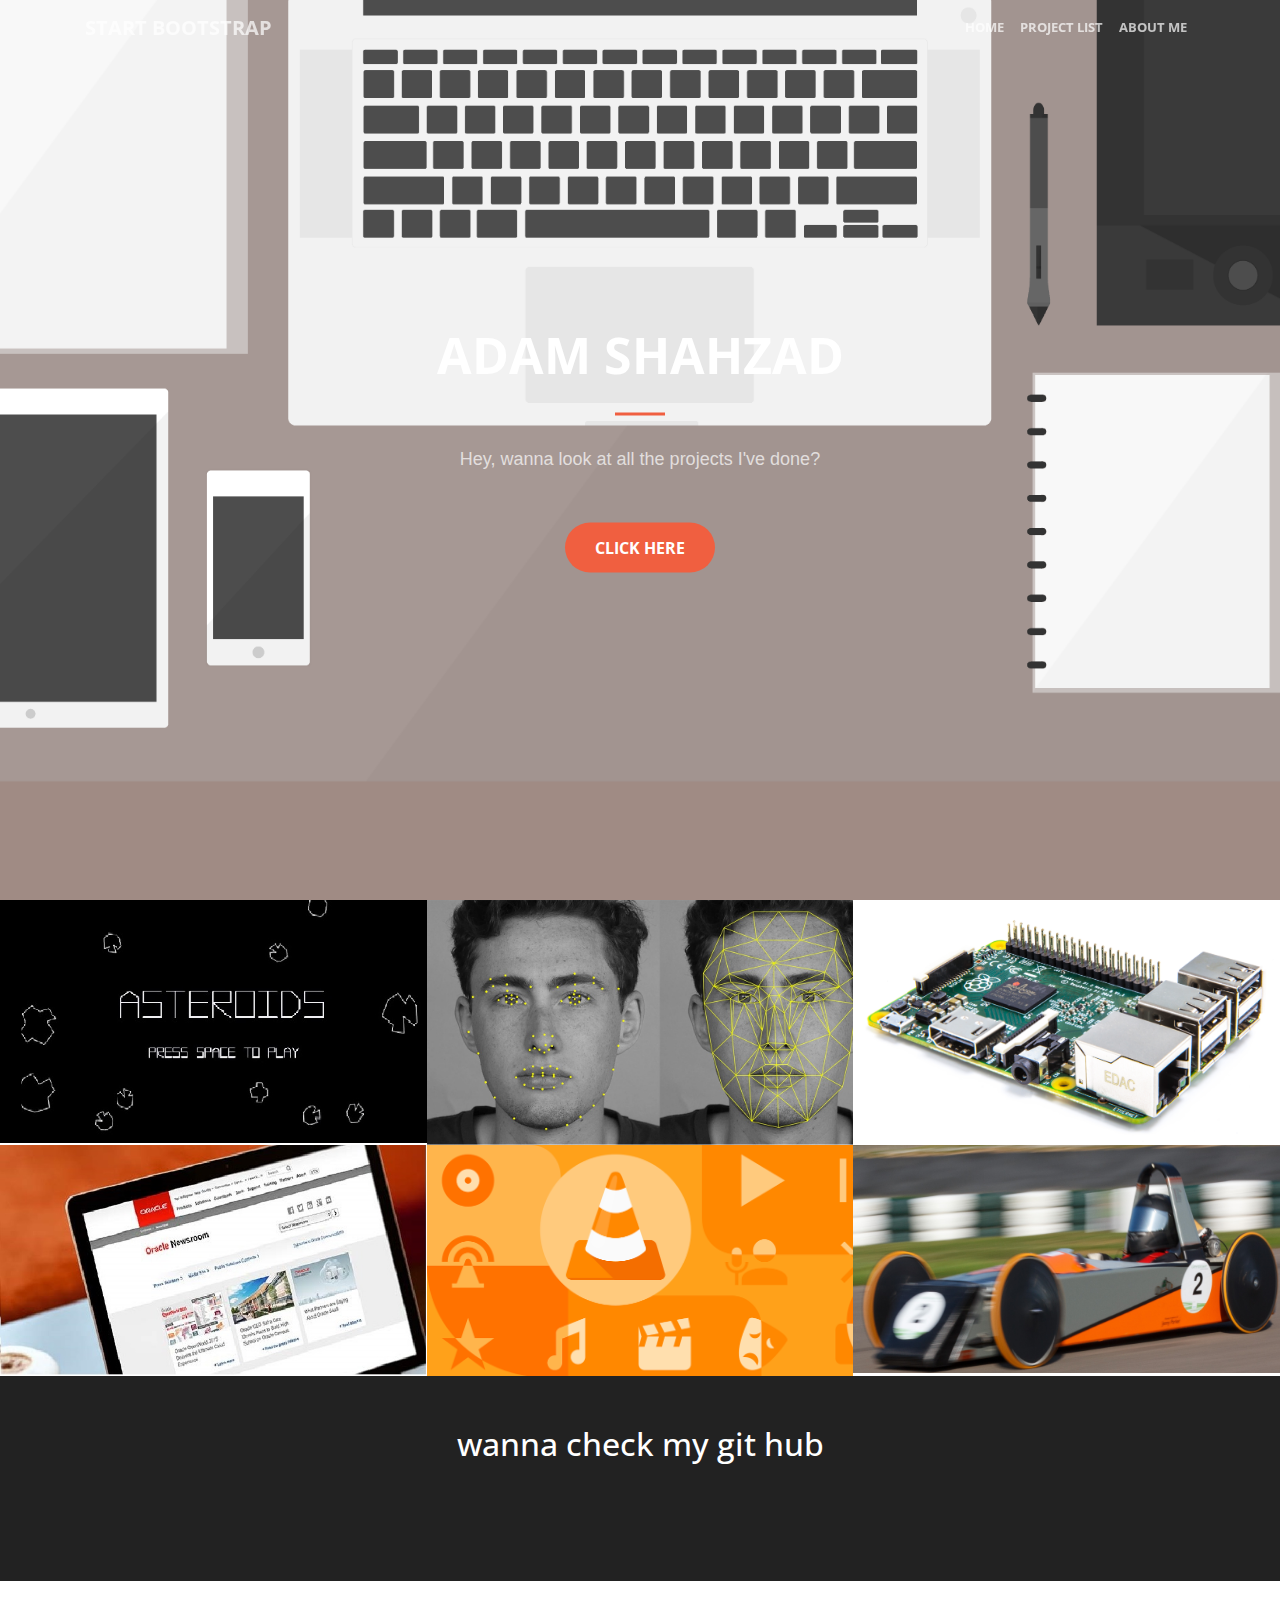
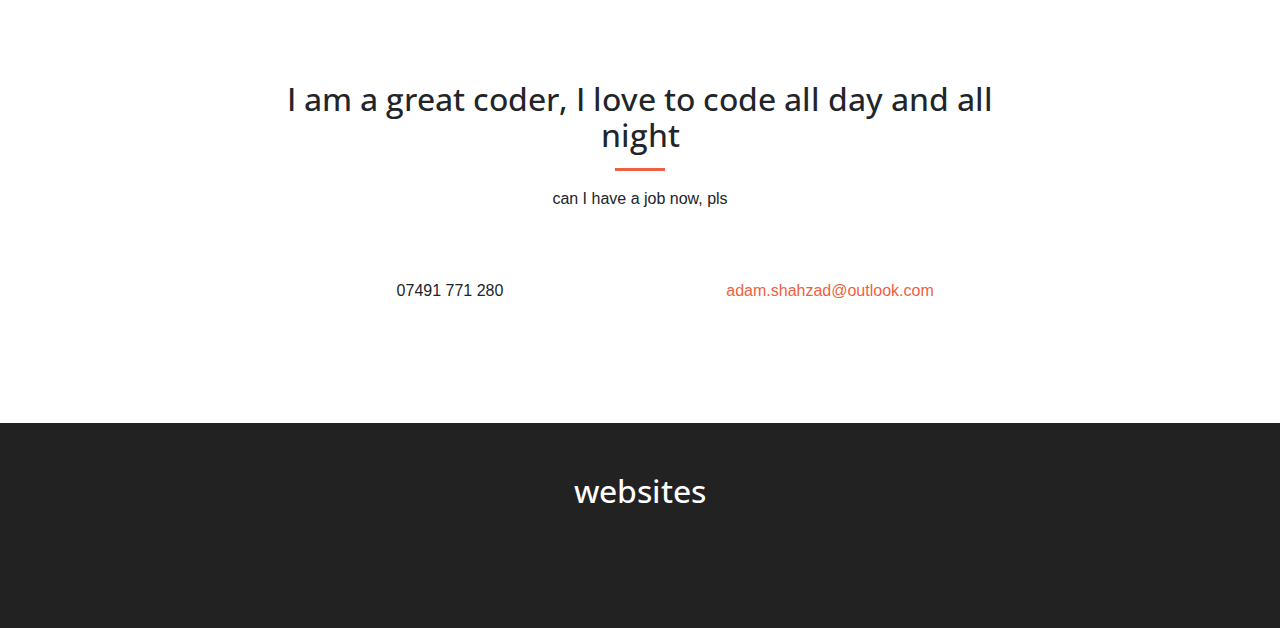
<file: index.html>
<!DOCTYPE html>
<html lang="en">

  <head>

    <meta charset="utf-8">
    <meta name="viewport" content="width=device-width, initial-scale=1, shrink-to-fit=no">
    <meta name="description" content="">
    <meta name="author" content="">

    <title>Creative - Start Bootstrap Theme</title>

    <!-- Bootstrap core CSS -->
    <link href="vendor/bootstrap/css/bootstrap.min.css" rel="stylesheet">

    <!-- Custom fonts for this template -->
    <link href="vendor/font-awesome/css/font-awesome.min.css" rel="stylesheet" type="text/css">
    <link href='https://fonts.googleapis.com/css?family=Open+Sans:300italic,400italic,600italic,700italic,800italic,400,300,600,700,800' rel='stylesheet' type='text/css'>
    <link href='https://fonts.googleapis.com/css?family=Merriweather:400,300,300italic,400italic,700,700italic,900,900italic' rel='stylesheet' type='text/css'>

    <!-- Plugin CSS -->
    <link href="vendor/magnific-popup/magnific-popup.css" rel="stylesheet">

    <!-- Custom styles for this template -->
    <link href="css/creative.min.css" rel="stylesheet">

  </head>

  <body id="page-top">

    <!-- Navigation -->
    <nav class="navbar navbar-expand-lg navbar-light fixed-top" id="mainNav">
      <div class="container">
        <a class="navbar-brand js-scroll-trigger" href="#page-top">Start Bootstrap</a>
        <button class="navbar-toggler navbar-toggler-right" type="button" data-toggle="collapse" data-target="#navbarResponsive" aria-controls="navbarResponsive" aria-expanded="false" aria-label="Toggle navigation">
          <span class="navbar-toggler-icon"></span>
        </button>
        <div class="collapse navbar-collapse" id="navbarResponsive">
          <ul class="navbar-nav ml-auto">
            <li class="nav-item">
              <a class="nav-link js-scroll-trigger" href="#about">Home</a>
            </li>
            <li class="nav-item">
              <a class="nav-link js-scroll-trigger" href="#portfolio">Project List</a>
            </li>
            <li class="nav-item">
              <a class="nav-link js-scroll-trigger" href="#contact">about me</a>
            </li>
          
          </ul>
        </div>
      </div>
    </nav>

    <header class="masthead">
      <div class="header-content">
        <div class="header-content-inner">
          <h1 id="homeHeading">Adam Shahzad</h1>
          <hr>
          <p>Hey, wanna look at all the projects I've done?</p>
          <a class="btn btn-primary btn-xl js-scroll-trigger" href="#portfolio">Click Here</a>
        </div>
      </div>
    </header>



    <section class="p-0" id="portfolio">
      <div class="container-fluid">
        <div class="row no-gutter popup-gallery">
          <div class="col-lg-4 col-sm-6">
            <a class="portfolio-box" href="img/portfolio/fullsize/1.jpg">
              <img class="img-fluid" src="img/portfolio/thumbnails/1.jpg" alt="">
              <div class="portfolio-box-caption">
                <div class="portfolio-box-caption-content">
                  <div class="project-category text-faded">
                    Simple astroids game
                  </div>
                  <div class="project-name">
                    Developed using the unity engine
                  </div>
                </div>
              </div>
            </a>
          </div>
          <div class="col-lg-4 col-sm-6">
            <a class="portfolio-box" href="img/portfolio/fullsize/2.jpg">
              <img class="img-fluid" src="img/portfolio/thumbnails/2.jpg" alt="">
              <div class="portfolio-box-caption">
                <div class="portfolio-box-caption-content">
                  <div class="project-category text-faded">
                    Facial recognition using neural networks
                  </div>
                  <div class="project-name">
                    lol I hate matlab
                  </div>
                </div>
              </div>
            </a>
          </div>
          <div class="col-lg-4 col-sm-6">
            <a class="portfolio-box" href="img/portfolio/fullsize/3.jpg">
              <img class="img-fluid" src="img/portfolio/thumbnails/3.jpg" alt="">
              <div class="portfolio-box-caption">
                <div class="portfolio-box-caption-content">
                  <div class="project-category text-faded">
                    Store Automation
                  </div>
                  <div class="project-name">
                    Created a network of raspberry pi devices to control home apliences 
                  </div>
                </div>
              </div>
            </a>
          </div>
          <div class="col-lg-4 col-sm-6">
            <a class="portfolio-box" href="img/portfolio/fullsize/4.jpg">
              <img class="img-fluid" src="img/portfolio/thumbnails/4.jpg" alt="">
              <div class="portfolio-box-caption">
                <div class="portfolio-box-caption-content">
                  <div class="project-category text-faded">
                    Student regestrations system
                  </div>
                  <div class="project-name">
                    Look, I'm going to level with you. I have no real idea what was happening during that project, but I know it worked
                  </div>
                </div>
              </div>
            </a>
          </div>
          <div class="col-lg-4 col-sm-6">
            <a class="portfolio-box" href="img/portfolio/fullsize/5.jpg">
              <img class="img-fluid" src="img/portfolio/thumbnails/5.jpg" alt="">
              <div class="portfolio-box-caption">
                <div class="portfolio-box-caption-content">
                  <div class="project-category text-faded">
                    Media Player
                  </div>
                  <div class="project-name">
                    Used frameworks to get a create a simple VLC player, it could only play 1 movie though... it was mad max
                  </div>
                </div>
              </div>
            </a>
          </div>
          <div class="col-lg-4 col-sm-6">
            <a class="portfolio-box" href="img/portfolio/fullsize/6.jpg">
              <img class="img-fluid" src="img/portfolio/thumbnails/6.jpg" alt="">
              <div class="portfolio-box-caption">
                <div class="portfolio-box-caption-content">
                  <div class="project-category text-faded">
                    Greenpower Formula 24+
                  </div>
                  <div class="project-name">
                    I made a race car, nothing to do with software development but I don't have many things to be proud of
                  </div>
                </div>
              </div>
            </a>
          </div>
        </div>
      </div>
    </section>

    <div class="call-to-action bg-dark">
      <div class="container text-center">
        <h2>wanna check my git hub</h2>
        <a class="btn btn-default btn-xl sr-button" href="https://github.com/Adam-Shahzad/Java_week_1">Click here!</a>
      </div>
    </div>

    <section id="contact">
      <div class="container">
        <div class="row">
          <div class="col-lg-8 mx-auto text-center">
            <h2 class="section-heading">I am a great coder, I love to code all day and all night</h2>
            <hr class="primary">
            <p> can I have a job now, pls</p>
          </div>
        </div>
        <div class="row">
          <div class="col-lg-4 ml-auto text-center">
            <i class="fa fa-phone fa-3x sr-contact"></i>
            <p>07491 771 280</p>
          </div>
          <div class="col-lg-4 mr-auto text-center">
            <i class="fa fa-envelope-o fa-3x sr-contact"></i>
            <p>
              <a href="mailto:your-email@your-domain.com">adam.shahzad@outlook.com</a>
            </p>
          </div>
        </div>
      </div>
    </section>

    <div class="call-to-action bg-dark">
      <div class="container text-center">
        <h2>websites</h2>
        <a class="btn btn-default btn-xl sr-button" href="index1.html">tasks</a>
        <a class="btn btn-default btn-xl sr-button" href="garage.html">garage</a>
        <a class="btn btn-default btn-xl sr-button" href="hangman.html">hangman (only works on my computer)</a>
      </div>
    </div>

    <!-- Bootstrap core JavaScript -->
    <script src="vendor/jquery/jquery.min.js"></script>
    <script src="vendor/popper/popper.min.js"></script>
    <script src="vendor/bootstrap/js/bootstrap.min.js"></script>

    <!-- Plugin JavaScript -->
    <script src="vendor/jquery-easing/jquery.easing.min.js"></script>
    <script src="vendor/scrollreveal/scrollreveal.min.js"></script>
    <script src="vendor/magnific-popup/jquery.magnific-popup.min.js"></script>

    <!-- Custom scripts for this template -->
    <script src="js/creative.min.js"></script>

  </body>

</html>
</file>
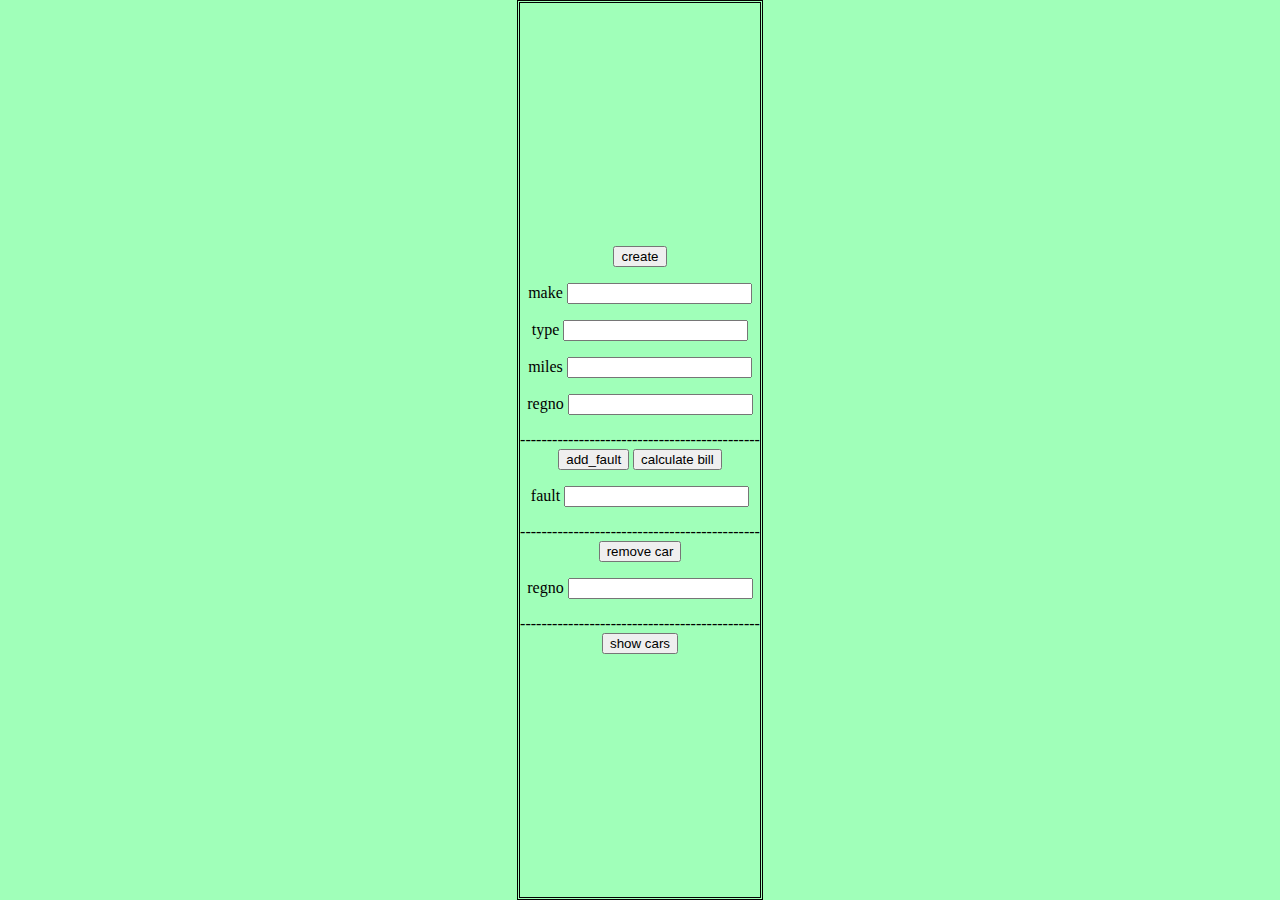
<file: garage.html>
<html>
<head> 
	<link rel="stylesheet" type="text/css" href="style.css">
</head>

<body>
<div id = "add_car">
    <button type="button" onclick= "create()"> create </button>
    <p>make <input type="text" id = "make" ></p>
    <p>type <input type="text" id = "type" ></p>
    <p>miles <input type="text" id = "miles" ></p>
    <p>regno <input type="text" id = "regno" ></p>
</div>
---------------------------------------------
<div id = "add_fault">
    <button type="button" onclick= "add_fault()"> add_fault </button>
    <button type="button" onclick= "calculate_bill()"> calculate bill </button>
    <p>fault <input type="text" id = "fault_selector" ></p>
</div>
</body>

---------------------------------------------
<div id = "remove_car">
    <button type="button" onclick= "remover();"> remove car </button>
    <p>regno <input type="text" id = "selector" ></p>
</div>
</body>
---------------------------------------------
<div id = "show_car">
    <button type="button" onclick= "show_cars();"> show cars </button>
    <p id = "show" > </p>
</div>
</body>

<script> type = "type/javascript"
var cars=[];

function create() {
var car ={car_model : " ", car_miles : 0, car_type : "miles" , car_regno: "", car_ID : 0, fault : []};

car.car_miles = parseInt(document.getElementById("miles").value) ;
car.car_type = document.getElementById("type").value;
car.car_model = document.getElementById("make").value;
car.car_regno = document.getElementById("regno").value;
car.car_ID = cars.length;

cars.push(car);
console.log(cars);

}

function remover() {
    var selected_car = cars.filter((d) => {
			return d.car_regno === (document.getElementById("selector").value);
			});

    cars.splice(selected_car.car_ID, 1);
}

function show_cars() {
    var para = document.createElement("p");
    var node = document.createTextNode("")

    for (i = 0; i <= cars.length; i++) {
    node = document.createTextNode(" model: "+cars[i].car_model +", type: "+cars[i].car_type + ", RegNo: " + cars[i].car_regno);
    para.appendChild(node);
    var element = document.getElementById("show");
    element.appendChild(para);
}
}
function add_fault() {
    var faults = document.getElementById("");

    var selected_car2 = cars.find((d) => {
			return d.car_regno === (document.getElementById("regno").value);
			});

    selected_car2.fault.push(document.getElementById("fault_selector").value);
    console.log(cars);
}

function calculate_bill(){
    var selectedcar3 = cars.find((a)=>{
        return d.car_regno===(document.getElementById("regno").value);
         });

    alert("£" + selectedcar3.fault.length*50); 
}
</script> 

</html>
</file>
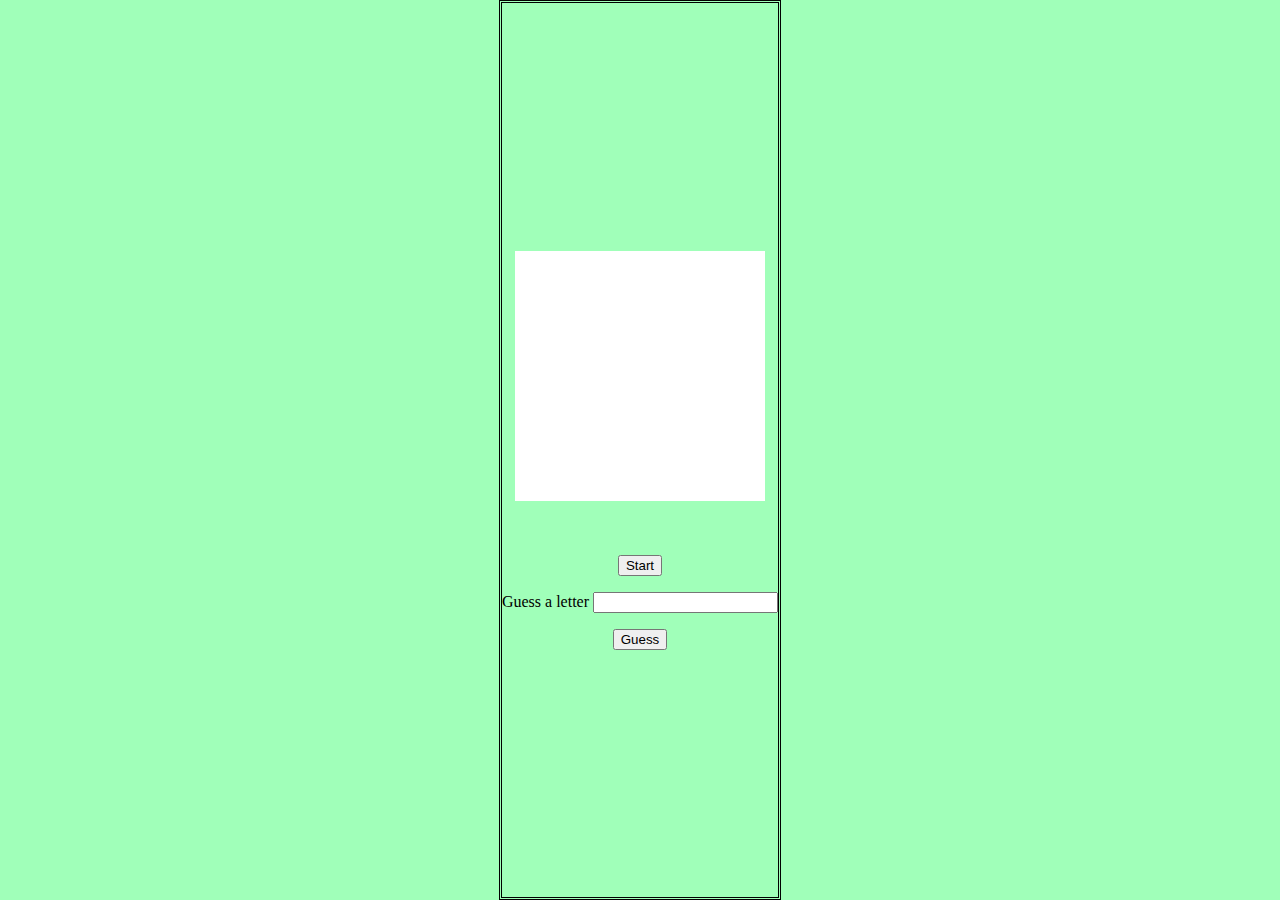
<file: hangman.html>
<html>
<head> 
	<link rel="stylesheet" type="text/css" href="style.css">
</head>

<body>
    <div id = "pic">
        <img id = "img" src="hangmanpic//start.png" alt="Mountain View" style="width:250px;height:250px;">
    </div>
    <br>
    <br>
    <br>
    <div id = div1>
          <button id = "start" type="button" onclick= "callGetWord()"> Start </button>
          <p>Guess a letter <input type="text" id = "user_input" ></p>
          <button id = "guess" type="button" onclick= "guess_click()"> Guess </button>
    </div>
  
</body>

 <script> type = "type/javascript"

var wordToGuess;
var guessing = "";
var para = document.createElement("p");
var Win = false;
var lives = 7;
function getWord(){

    var fso = new ActiveXObject("Scripting.FileSystemObject");
    var fh = fso.OpenTextFile("C:\\Users\\Administrator\\Desktop\\html syuff\\Adam-Shahzad.github.io\\words.txt", 1, false, 0);
    var output = [];

    output = fh.ReadAll();
    var lines = output.split('\n');
   
    return lines[randomNumber(lines)];
}

function callGetWord(){

    wordToGuess =  getWord();
    console.log(wordToGuess);
    guessing = showDashes(wordToGuess);

    // if (typeof callback === "function") {
    //  callback();
}


function randomNumber(lines){
    let rnd = Math.floor(Math.random() * lines.length) + 0;
    return rnd;
}

function showDashes(){
    var dashman = ""
    for (let i = 1; i < wordToGuess.length; i++){
        dashman = dashman + "*";

    }
    var node = document.createTextNode(dashman);
    para.appendChild(node);
    para.id = "para";

    var element = document.getElementById("div1");
    element.appendChild(para);

    return dashman
}

function showGuesses(){
    var newline = document.createElement("br");

    var node = document.createTextNode(guessing);
    para.appendChild(newline)
    para.appendChild(node);

    var element = document.getElementById("div1");
    element.appendChild(para);
}

function guess_click(){

for (let i = 0; i < wordToGuess.length; i++){
    var correct = false;
    if (wordToGuess.charAt(i) == document.getElementById("user_input").value){
        guessing = guessing.replaceAt(i, document.getElementById("user_input").value);
        showGuesses();
        correct = true
    } 
    
}
    if (correct == false){
        lives --;
        document.getElementById('img').src=('hangmanpic//'+(7-lives)+'.png');
        check_ded();
    }

    if (checkWin() == true){
          if(alert('you won')){}
            else    window.location.reload(); 
    }
}

String.prototype.replaceAt=function(index, replacement) {
    return this.substr(0, index) + replacement+ this.substr(index + replacement.length ,this.length);
}

function checkWin(){
    for (let i = 0; i < guessing.length; i++){
        if (guessing.substr(i,1) == "*"){
            return false;
        }
    }
    return true;
}

function check_ded() {
    if (lives == 0){
        if(alert('you ded')){}
            else    window.location.reload(); 
    }
}

</script>
</html>
</file>
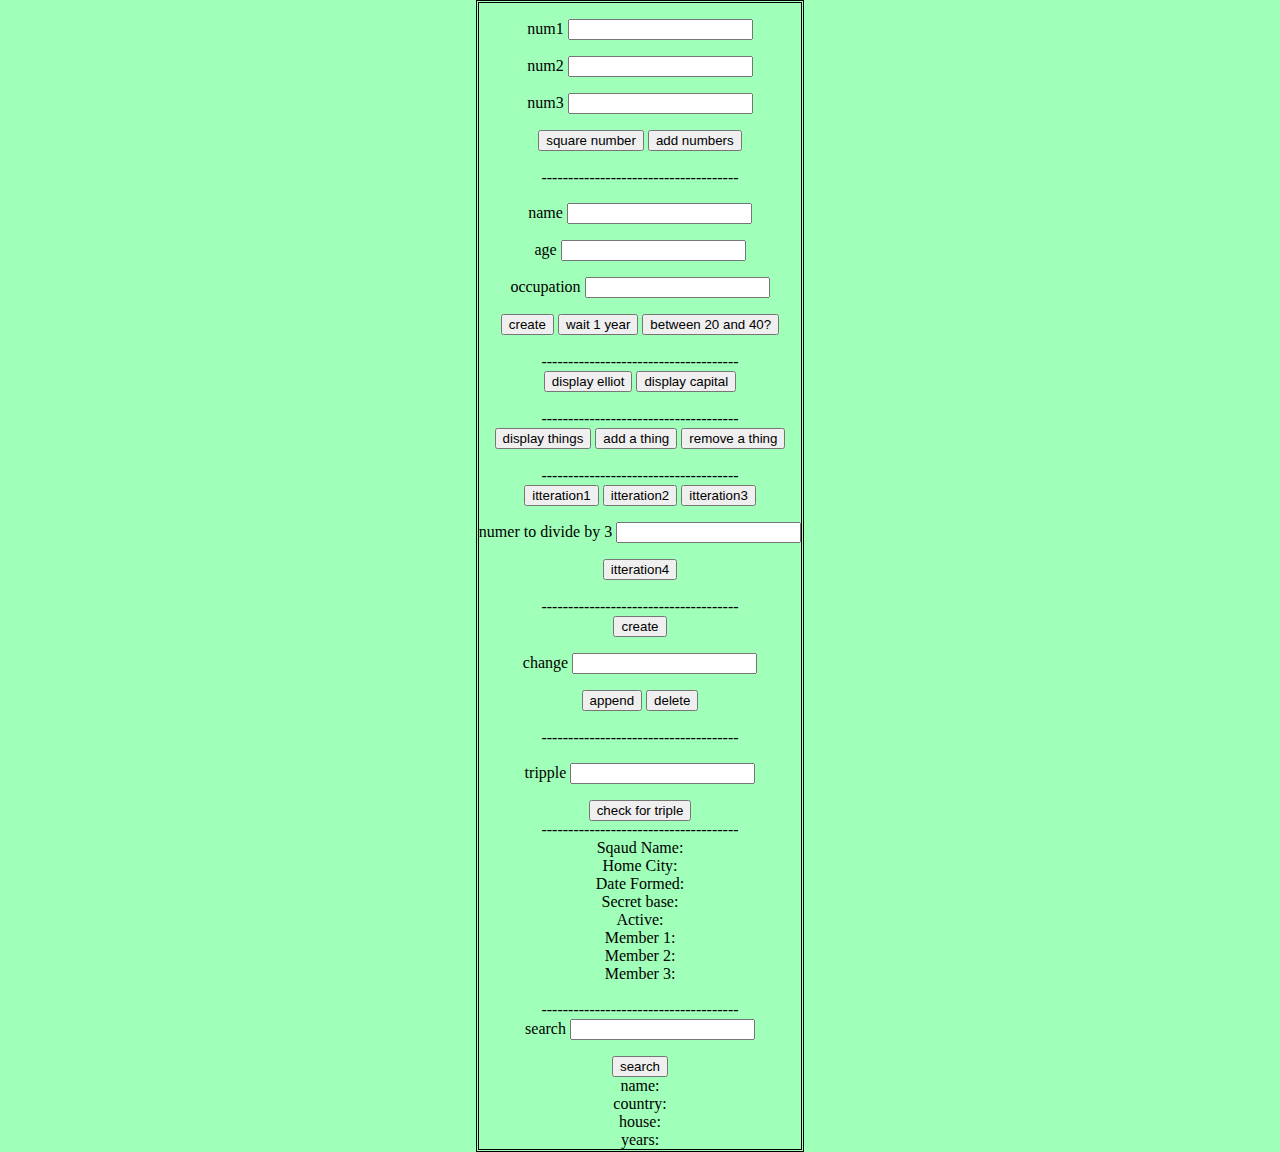
<file: index1.html>
<!DOCTYPE html>
<html>
<head> 
	<link rel="stylesheet" type="text/css" href="style.css">
</head>

<body>


<div id = "div1">
<p>num1 <input type="text" id = "1" ></p>
<p>num2 <input type="text" id = "2" ></p>
<p>num3 <input type="text" id = "3" ></p>
<button type="button" onclick= "sqaure();"> square number </button>
<button type="button" onclick= "add();"> add numbers </button>
</div>

<div>
	<br>
	-------------------------------------
	<br>
<p>name <input type="text" id = "name" ></p>
<p>age <input type="text" id = "age" ></p>
<p>occupation <input type="text" id = "occ" ></p>
<button type="button" onclick= "create_p();"> create </button>
<button type="button" onclick= "add1();"> wait 1 year </button>
<button type="button" onclick= "check_age();"> between 20 and 40? </button>
</div>

<div>
	<br>
	-------------------------------------
	<br>
<button type="button" onclick= "elliot(mynameis);"> display elliot </button>
<button type="button" onclick= "capital(mynameis);"> display capital </button>
</div>

<div>
	<br>
	-------------------------------------
	<br>
<button type="button" onclick= "displaything(things);"> display things </button>
<button type="button" onclick= "addthing(things);"> add a thing </button>
<button type="button" onclick= "removething(things);"> remove a thing </button>
</div>

<div>
	<br>
	-------------------------------------
	<br>
<button type="button" onclick= "itteration1();"> itteration1 </button>
<button type="button" onclick= "itteration2();"> itteration2 </button>
<button type="button" onclick= "itteration3();"> itteration3 </button>
<p>numer to divide by 3 <input type="text" id = "num/3" ></p>
<button type="button" onclick= "itteration4();"> itteration4 </button>
</div>

<div>
	<br>
	-------------------------------------
	<br>
<button type="button" onclick= "createp();"> create </button>
<p>change <input type="text" id = "change" ></p>
<button type="button" onclick= "appendp();"> append </button>
<button type="button" onclick= "delp();"> delete </button>
</div>

<div>
	<br>
	-------------------------------------
	<br>
<p>tripple <input type="text" id = "trip" ></p>
<button type="button" onclick= "triple();"> check for triple </button>
	<br>
	-------------------------------------
	<br>
</div>

<div id = "div2" > Sqaud Name: </div>
<div id = "div3"> Home City: </div>
<div id = "div4"> Date Formed: </div>
<div id = "div5"> Secret base: </div>
<div id = "div6">Active:  </div>
<div id = "div7">Member 1: </div>
<div id = "div8"> Member 2: </div>
<div id = "div9"> Member 3: </div>

<br>
	-------------------------------------
<br>

<div>
	search <input type="text" id = "king_search" ></p>
	<button type="button" onclick= "search()"> search </button>
	<div id = "kingnm">name:  </div>
	<div id = "kingcnt">country: </div>
	<div id = "kinghs"> house: </div>
	<div id = "kingyrs"> years: </div>
</div>

</body>

<script> type = "type/javascript"

var person ={name : " ", age : 0, occupation : ""};

var mynameis = "\"my name is elliot\""

var things = ["thing1", "thing2", "thing3"];

function sqaure() {
var num1 = document.getElementById("1").value;
alert(num1*num1);
return num1*num1;

}


function add() {
var num1 = document.getElementById("1").value * 1;
var num2 = document.getElementById("2").value * 1;
var num3 = document.getElementById("3").value * 1;
alert(num1+num2+num3);
return num1+num2+num3;

}

function create_p() {
person.name = document.getElementById("name").value;
person.age = document.getElementById("age").value * 1;
person.occupation = document.getElementById("occ").value;
alert("name: " +person.name + "\nage: " + person.age + "\noccupation: " + person.occupation);

}

function add1() {
person.age ++;
alert("name: " +person.name + "\nage: " + person.age + "\noccupation: " + person.occupation);

}

function elliot(mynameis) {
alert(mynameis);

}

function capital(mynameis) {
var mid = mynameis;
alert(mid.toUpperCase());

}

function removething(things) {
things.pop();

}

function addthing(things) {
things.push("thing"+(things.length+1));

}

function displaything(things) {
alert(things);

}

function check_age() {
if (person.age > 20 && person.age < 40) {
alert("true");

} else { 
alert("false");
}

}

function itteration1() {
for (i = 0; i < 11; i++) { 
    console.log(i);
}

}

function itteration2() {
for (i = 0; i < 11; i++) {
if(i%2 === 0) 
    console.log(i);
}

}

function itteration3() {
for (i = 0; i < 101; i++) {
	if (i%3 ===0 && i%5 ===0  ) { 
    	console.log("fizzbuzz");
	} 
	else if (i%5 ===0) {
		console.log("buzz");
	} 
	else if (i%3 ===0) {
		console.log("fizz");
	} 
	else {
		console.log(i);
	}
}

}


function itteration4() {

var inputnum = document.getElementById("num/3").value * 1
var counter = 0;
while (inputnum != 1) { 
    switch(inputnum % 3) {
	case 0:
	inputnum = inputnum/3;
	console.log("number can be divided by three, new number = " + inputnum);
	break;
	case 1:
	inputnum --;
	inputnum = inputnum/3;
	console.log("number - 1 can be divided by three, new number = " + inputnum);
	break;
	case 2:
	inputnum ++;
	inputnum = inputnum/3;
	console.log("number + 1 can be divided by three, new number = " + inputnum);
	break;
}

counter ++;

}

console.log("number of iterations: " + counter);

}


function triple() {
var trip_str = document.getElementById("trip").value;
var tripnum = 0;
for(i=0;i<trip_str.length-1;i++){
if (trip_str.substr(i, 1) === trip_str.substr(i+1, 1) && trip_str.substr(i+1, 1) === trip_str.substr(i+2, 1)){
tripnum ++;
}
}
alert (tripnum);
}

function createp(){
var para = document.createElement("p");
var node = document.createTextNode("create new paragraph");
para.appendChild(node);
para.id = "para";

var element = document.getElementById("div1");
element.appendChild(para);
}

function appendp(){
var newtext = document.getElementById("change").value;
var node = document.createTextNode(newtext);
para.appendChild(node);

var element = document.getElementById("div1");
element.appendChild(para);
}

function delp(){
var del = document.getElementById("para");
document.getElementById("div1").removeChild(del);
}

// JSON1
        var url = "https://raw.githubusercontent.com/ewomackQA/JSONDataRepo/master/example.json";
        var request = new XMLHttpRequest();
        request.open('GET', url);
        request.responseType = 'json';
        request.send();
        request.onload = function() {
            var reqData = request.response;
            var squadName = document.createElement('squadName');
            var homeTown = document.createElement('homeTown');
            var formed = document.createElement('formed');
            var secBase = document.createElement('secretBase');
            var active = document.createElement('active');
            var mem1 = document.createElement('mem1');
            var mem2 = document.createElement('mem2');
            var mem3 = document.createElement('mem3');
            
            squadName.textContent = reqData['squadName'];
            homeTown.textContent = reqData['homeTown'];
            formed.textContent = reqData['formed'];
            secBase.textContent = reqData["secretBase"];
            active.textContent = reqData['active'];
            mem1.textContent = reqData['members'][0].name;
            mem2.textContent = reqData['members'][1].name;
            mem3.textContent = reqData['members'][2].name;
            
            document.getElementById("div2").appendChild(squadName); 
            document.getElementById("div3").appendChild(homeTown);
            document.getElementById("div4").appendChild(formed);
            document.getElementById("div5").appendChild(secBase);
            document.getElementById("div6").appendChild(active);
            document.getElementById("div7").appendChild(mem1);
            document.getElementById("div8").appendChild(mem2);
            document.getElementById("div9").appendChild(mem3);
            
            
        }



			var king_name = document.createElement('king_name');
            var king_cty = document.createElement('king_cty');
            var king_hs = document.createElement('king_hs');
            var king_yrs = document.createElement('king_yrs');
	
		var url2 = "https://raw.githubusercontent.com/ewomackQA/JSONDataRepo/master/kings.json";
        var request2 = new XMLHttpRequest();
		var reqData2
        request2.open('GET', url2);
        request2.responseType = 'json';
        request2.send();
	
        request2.onload = function() {
			 reqData2 = request2.response;
			 
		}

	function search() {
		var king = reqData2.filter((d) => {
			return d.nm === (document.getElementById("king_search").value);
			});

		king_name.textContent = king[0].nm;
		king_cty.textContent = king[0].cty;
		king_hs.textContent = king[0].hse;
		king_yrs.textContent = king[0].yrs;

		document.getElementById("kingnm").appendChild(king_name);
        document.getElementById("kingcnt").appendChild(king_cty);
        document.getElementById("kinghs").appendChild(king_hs);
        document.getElementById("kingyrs").appendChild(king_yrs);
			
		}
		

</script>
</html>
</file>
<file: style.css>
html, body {
    height: 100%;
}

html {
    display: table;
    margin: auto;
}

body {
    
	display: table-cell;
	text-align: center;
	display: table-cell;
    vertical-align: middle;
	background-color:#a0ffb9;
	border-style: double;
	
	
}

div {
	
}
</file>
<file: css/creative.min.css>
/*!
 * Start Bootstrap - Createive v4.0.0-beta (http://startbootstrap.com/template-overviews/creative)
 * Copyright 2013-2017 Start Bootstrap
 * Licensed under MIT (https://github.com/BlackrockDigital/startbootstrap-creative/blob/master/LICENSE)
 */body,html{width:100%;height:100%}body{font-family:Merriweather,'Helvetica Neue',Arial,sans-serif, color : #ffffff}hr{max-width:50px;border-width:3px;border-color:#f05f40}hr.light{border-color:#fff}a{color:#f05f40;-webkit-transition:all .2s;-moz-transition:all .2s;transition:all .2s}a:focus,a:hover{color:#f05f40}h1,h2,h3,h4,h5,h6{font-family:'Open Sans','Helvetica Neue',Arial,sans-serif}p{font-size:16px;line-height:1.5;margin-bottom:20px}.bg-primary{background-color:#f05f40!important}.bg-dark{color:#fff;background-color:#222!important}.text-faded{color:rgba(255,255,255,.7)}section{padding:100px 0}.section-heading{margin-top:0}::-moz-selection{color:#fff;background:#222;text-shadow:none}::selection{color:#fff;background:#222;text-shadow:none}img::selection{color:#fff;background:0 0}img::-moz-selection{color:#fff;background:0 0}body{-webkit-tap-highlight-color:#222}#mainNav{border-color:rgba(34,34,34,.05);background-color:#fff;font-family:'Open Sans','Helvetica Neue',Arial,sans-serif;-webkit-transition:all .2s;-moz-transition:all .2s;transition:all .2s}#mainNav .navbar-brand{font-weight:700;text-transform:uppercase;color:#f05f40;font-family:'Open Sans','Helvetica Neue',Arial,sans-serif}#mainNav .navbar-brand:focus,#mainNav .navbar-brand:hover{color:#f05f40}#mainNav .navbar-toggle{font-size:12px;font-weight:700;text-transform:uppercase;color:#222}#mainNav .navbar-nav>li.nav-item>a.nav-link,#mainNav .navbar-nav>li.nav-item>a.nav-link:focus{font-size:13px;font-weight:700;text-transform:uppercase;color:#222}#mainNav .navbar-nav>li.nav-item>a.nav-link:focus:hover,#mainNav .navbar-nav>li.nav-item>a.nav-link:hover{color:#f05f40}#mainNav .navbar-nav>li.nav-item>a.nav-link.active,#mainNav .navbar-nav>li.nav-item>a.nav-link:focus.active{color:#f05f40!important;background-color:transparent}#mainNav .navbar-nav>li.nav-item>a.nav-link.active:hover,#mainNav .navbar-nav>li.nav-item>a.nav-link:focus.active:hover{background-color:transparent}@media (min-width:992px){#mainNav{border-color:rgba(255,255,255,.3);background-color:transparent}#mainNav .navbar-brand{color:rgba(255,255,255,.7)}#mainNav .navbar-brand:focus,#mainNav .navbar-brand:hover{color:#fff}#mainNav .navbar-nav>li.nav-item>a.nav-link,#mainNav .navbar-nav>li.nav-item>a.nav-link:focus{color:rgba(255,255,255,.7)}#mainNav .navbar-nav>li.nav-item>a.nav-link:focus:hover,#mainNav .navbar-nav>li.nav-item>a.nav-link:hover{color:#fff}#mainNav.navbar-shrink{border-color:rgba(34,34,34,.05);background-color:#fff}#mainNav.navbar-shrink .navbar-brand{font-size:16px;color:#f05f40}#mainNav.navbar-shrink .navbar-brand:focus,#mainNav.navbar-shrink .navbar-brand:hover{color:#f05f40}#mainNav.navbar-shrink .navbar-nav>li.nav-item>a.nav-link,#mainNav.navbar-shrink .navbar-nav>li.nav-item>a.nav-link:focus{color:#222}#mainNav.navbar-shrink .navbar-nav>li.nav-item>a.nav-link:focus:hover,#mainNav.navbar-shrink .navbar-nav>li.nav-item>a.nav-link:hover{color:#f05f40}}header.masthead{position:relative;width:100%;min-height:auto;text-align:center;color:#fff;background-image:url(../img/header.jpg);background-position:center;-webkit-background-size:cover;-moz-background-size:cover;-o-background-size:cover;background-size:cover}header.masthead .header-content{position:relative;width:100%;padding:150px 15px 100px;text-align:center}header.masthead .header-content .header-content-inner h1{font-size:30px;font-weight:700;margin-top:0;margin-bottom:0;text-transform:uppercase}header.masthead .header-content .header-content-inner hr{margin:30px auto}header.masthead .header-content .header-content-inner p{font-size:16px;font-weight:300;margin-bottom:50px;color:rgba(255,255,255,.7)}@media (min-width:768px){header.masthead{height:100%;min-height:600px}header.masthead .header-content{position:absolute;top:50%;padding:0 50px;-webkit-transform:translateY(-50%);-ms-transform:translateY(-50%);transform:translateY(-50%)}header.masthead .header-content .header-content-inner{max-width:1000px;margin-right:auto;margin-left:auto}header.masthead .header-content .header-content-inner h1{font-size:50px}header.masthead .header-content .header-content-inner p{font-size:18px;max-width:80%;margin-right:auto;margin-left:auto}}.service-box{max-width:400px;margin:50px auto 0}@media (min-width:992px){.service-box{margin:20px auto 0}}.service-box p{margin-bottom:0}.portfolio-box{position:relative;display:block;max-width:650px;margin:0 auto}.portfolio-box .portfolio-box-caption{position:absolute;bottom:0;display:block;width:100%;height:100%;text-align:center;opacity:0;color:#fff;background:rgba(240,95,64,.9);-webkit-transition:all .2s;-moz-transition:all .2s;transition:all .2s}.portfolio-box .portfolio-box-caption .portfolio-box-caption-content{position:absolute;top:50%;width:100%;transform:translateY(-50%);text-align:center}.portfolio-box .portfolio-box-caption .portfolio-box-caption-content .project-category,.portfolio-box .portfolio-box-caption .portfolio-box-caption-content .project-name{padding:0 15px;font-family:'Open Sans','Helvetica Neue',Arial,sans-serif}.portfolio-box .portfolio-box-caption .portfolio-box-caption-content .project-category{font-size:14px;font-weight:600;text-transform:uppercase}.portfolio-box .portfolio-box-caption .portfolio-box-caption-content .project-name{font-size:18px}.portfolio-box:hover .portfolio-box-caption{opacity:1}.portfolio-box:focus{outline:0}@media (min-width:768px){.portfolio-box .portfolio-box-caption .portfolio-box-caption-content .project-category{font-size:16px}.portfolio-box .portfolio-box-caption .portfolio-box-caption-content .project-name{font-size:22px}}.call-to-action{padding:50px 0}.call-to-action h2{margin:0 auto 20px}.text-primary{color:#f05f40!important}.no-gutter>[class*=col-]{padding-right:0;padding-left:0}.btn-default{color:#222;border-color:#fff;background-color:#fff}.btn-default.focus,.btn-default:focus{color:#222;border-color:#bfbfbf;background-color:#e6e6e6}.btn-default:hover{color:#222;border-color:#e0e0e0;background-color:#e6e6e6}.btn-default.active,.btn-default:active,.open>.btn-default.dropdown-toggle{color:#222;border-color:#e0e0e0;background-color:#e6e6e6}.btn-default.active.focus,.btn-default.active:focus,.btn-default.active:hover,.btn-default:active.focus,.btn-default:active:focus,.btn-default:active:hover,.open>.btn-default.dropdown-toggle.focus,.open>.btn-default.dropdown-toggle:focus,.open>.btn-default.dropdown-toggle:hover{color:#222;border-color:#bfbfbf;background-color:#d4d4d4}.btn-default.active,.btn-default:active,.open>.btn-default.dropdown-toggle{background-image:none}.btn-default.disabled.focus,.btn-default.disabled:focus,.btn-default.disabled:hover,.btn-default[disabled].focus,.btn-default[disabled]:focus,.btn-default[disabled]:hover,fieldset[disabled] .btn-default.focus,fieldset[disabled] .btn-default:focus,fieldset[disabled] .btn-default:hover{border-color:#fff;background-color:#fff}.btn-default .badge{color:#fff;background-color:#222}.btn-primary{color:#fff;border-color:#f05f40;background-color:#f05f40}.btn-primary.focus,.btn-primary:focus{color:#fff;border-color:#a4270d;background-color:#eb3812}.btn-primary:hover{color:#fff;border-color:#e13612;background-color:#eb3812}.btn-primary.active,.btn-primary:active,.open>.btn-primary.dropdown-toggle{color:#fff;border-color:#e13612;background-color:#eb3812}.btn-primary.active.focus,.btn-primary.active:focus,.btn-primary.active:hover,.btn-primary:active.focus,.btn-primary:active:focus,.btn-primary:active:hover,.open>.btn-primary.dropdown-toggle.focus,.open>.btn-primary.dropdown-toggle:focus,.open>.btn-primary.dropdown-toggle:hover{color:#fff;border-color:#a4270d;background-color:#c93110}.btn-primary.active,.btn-primary:active,.open>.btn-primary.dropdown-toggle{background-image:none}.btn-primary.disabled.focus,.btn-primary.disabled:focus,.btn-primary.disabled:hover,.btn-primary[disabled].focus,.btn-primary[disabled]:focus,.btn-primary[disabled]:hover,fieldset[disabled] .btn-primary.focus,fieldset[disabled] .btn-primary:focus,fieldset[disabled] .btn-primary:hover{border-color:#f05f40;background-color:#f05f40}.btn-primary .badge{color:#f05f40;background-color:#fff}.btn{font-weight:700;text-transform:uppercase;border:none;border-radius:300px;font-family:'Open Sans','Helvetica Neue',Arial,sans-serif}.btn-xl{padding:15px 30px}
</file>
